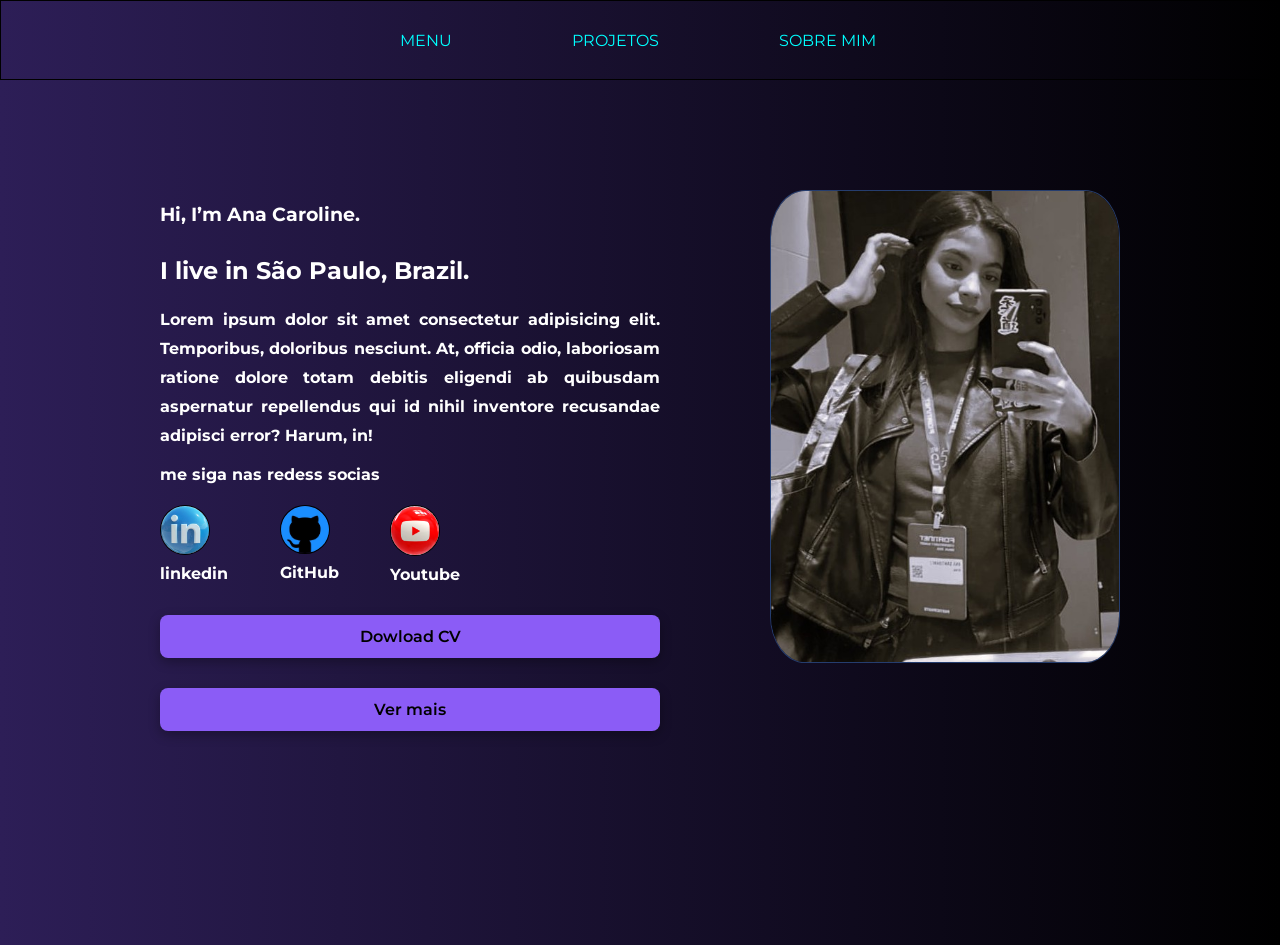
<file: index.html>
<!DOCTYPE html>
<html lang="en">
<head>
    <meta charset="UTF-8">
    <meta name="viewport" content="width=device-width, initial-scale=1.0">
    <title>teste</title>
    <link rel="stylesheet" href="./style.css">
    <meta name = 'viewport' content="width = device-width, initial-scale = 1 .0">

    <link rel="preconnect" href="https://fonts.googleapis.com">
    <link rel="preconnect" href="https://fonts.gstatic.com" crossorigin>
    <link href="https://fonts.googleapis.com/css2?family=Montserrat:ital,wght@0,100..900;1,100..900&display=swap" rel="stylesheet">
    <link rel="stylesheet" href="css/style.css">
</head>
<body>
    
    <header>
        <nav>
            <ul>
               <li><a href=""></a>MENU</li>
               <li><a href=""></a>PROJETOS</li>
               <li><a href=""></a>SOBRE MIM</li>
            </ul>
        </nav>   
    </header>

    <main>
        <section class="mae">

       
        <section class="bio">
            <h1>Hi, I’m Ana Caroline.</h1>
            <h2>I live in São Paulo, Brazil.</h2>
            <p>Lorem ipsum dolor sit amet consectetur adipisicing elit. Temporibus, doloribus nesciunt. At, officia odio, laboriosam ratione dolore totam debitis eligendi ab quibusdam aspernatur repellendus qui id nihil inventore recusandae adipisci error? Harum, in!</p>
            <p>me siga nas redess socias </p>
        </section>

         <section class="links">

            <a href="https://br.linkedin.com/">
                <img class="logo" src="img/logos/logo-linkedin.png" alt="logo">
                <p>linkedin</p>
            </a>

            <a href="https://github.com/carolinevsant">
                <img class="logo" src="img/logos/logo-gitHub.png" alt="logo">
                <p>GitHub</p>
            </a>

            <a href="https://br.linkedin.com/">
                <img class="logo" src="img/logos/logo-youtubee.png" alt="logo">
                <p>Youtube</p>
            </a>

        </section>

        <section class="buttons">
            <button class="btn" type="button">
                <a style="color: black;" href="img/curriculo/Currículo-Ana-Caroline.pdf">Dowload CV</a>
            </button>

            <button class="btn" type="button">
                <a style="color: black;" href="">Ver mais</a>
            </button>
        </section>


 </section>

       <div class="self" transition-style="in:circle:hesitate">
            <img style="width: 350px;  border: 1px solid rgb(37, 61, 110) ; border-radius: 10%;" src="img/self/foto-ana-caroline.jpeg" alt="">
       </div>

       

    </main>

</body>
</html>
</file>
<file: style.css>
*{
    padding: 0;
    margin: 0;
    box-sizing: border-box;
    border: 0;
    background: 0;
    list-style: none;
    text-decoration: none;
    color: 0;

     font-family: "Montserrat", sans-serif; 
    
}

body{
    width: 100%;
    height: 105vh;
    background: linear-gradient(to right, #2d1e57 0%, #000000 100%);
   /* background: linear-gradient(to bottom, #ffffff 0%, #000000 100%);*/
}

header{
    display: flex;
    align-items: center;
    justify-content: center;

    height: 70px;

    border: 1px solid;
}

ul, li{
    display: flex;
    gap: 30px;

    color: white;
}

main{
    display: flex;
    justify-content: space-around;
    padding: 50px;

}

.bio{
    display: flex;
    justify-content: space-between;
    flex-direction: column;
    width: 500px;
    height: 300px;

}

h1, h2{
    line-height: 50px;
    color: rgb(255, 255, 255);
}

p{
    color: white;
    font-weight: bold;
    text-align: justify;
    margin-top: 5px;
    line-height: 1.8;
}

/* -------------------------btn personalizados retirados do themedevhub.com -----------------------------------------*/

.btn {
  display: inline-flex;
  align-items: center;
  justify-content: center;
  background: #8b5cf6;
  color: #ffffff;
  border-radius: 8px;
  padding: 12px 24px;
  font-size: 16px;
  font-weight: 600;
  box-shadow: 0 4px 12px rgba(0,0,0,0.3);
  cursor: pointer;
  outline: none;
  transition: all 200ms ease;

  margin-top: 30px;
}
.btn:hover {
  background: #7c3aed;
  color: #ffffff;
  transform: translateY(-3px);

  transition: all 200ms ease;
}

.btn:focus-visible {
  outline: 2px solid #8b5cf6;
  outline-offset: 3px;
}

.btn:active {
  background: #6d28d9;
  color: #ffffff;
  transform: translateY(1px) scale(0.98);
  box-shadow: none;
}

.btn:disabled {
  background: #8b5cf6;
  color: #ffffff;
  opacity: 0.45;
  cursor: not-allowed;
  pointer-events: none;
}

/* ------------------------- ↗️ btn personalizados retirados do themedevhub.com -----------------------------------------*/


@media ( max-width: 450px ){

    main{
        width: 100%;
        height: 105vh;

        display: flex;
        align-items: center;
        justify-content: space-around;
        flex-direction: column;

        color: white;
        background: linear-gradient(to bottom, #050951 0%, #000000 100%);
    }
    
    header{
        display: flex;
        justify-content: space-around;
        background: linear-gradient(to bottom, #000000 0%, #150646 100%);
    
        
        border-bottom: 1px solid white;
    }

    .bio{
        width: 350px;
    }
    
    .self{
        margin-top: 350px;
    }

    h1{
        color: green;
    }

    button{
        color: white;
        border: 1px solid white;
    }


}


.box{
    width: 100px;
    height: 100px;

    background: #7c3aed;

    transition: trasform 2s ease 0s, 
    background-color 2s ease 0s ;

}

.box:hover{
    transform: rotate(135deg);
    background-color: aqua;
}
</file>
<file: css/style.css>
*{
    padding: 0;
    margin: 0;
    box-sizing: border-box;
    border: 0;
    background: 0;
    list-style: none;
    text-decoration: none;
    color: 0;

    font-family: "Montserrat", sans-serif; 
    
}

body{
    width: 100%;
    height: 105vh;
    background: linear-gradient(to right, #2d1e57 0%, #000000 100%);
   /* background: linear-gradient(to bottom, #ffffff 0%, #000000 100%);*/
}

header{
    display: flex;
    align-items: center;
    justify-content: space-around;

    height: 80px;
    border-bottom: 1px solid black;
}

nav{
    width: 570px;
    height: 65px;
}

nav ul li{
    display:inline-block;
    padding: 13px 35px;
    margin: 10px;
    color: aqua;
    cursor: pointer;
    position: relative;
    z-index: 2;
    transition: color 0.5s;
}

nav ul li::after{
    content: '';
    background: #7c3aed;
    width: 100%;
    height: 100%;
    border-radius: 30px;
    position: absolute;
    top: 100%;
    left: 50%;
    transform: translate(-50%, -50%);
    z-index: -1;
    opacity: 0;
    transition: top 0.5s, opacity 0.5s ;
}
nav ul li:hover{
    color: rgb(255, 255, 255);


}
nav ul li:hover::after{
    top: 50%;
    opacity: 1;
}



main{
    display: flex;
    justify-content: space-evenly;
    margin-top: 60px;

}

.bio{
    display: flex;
    flex-direction: column;
    width: 500px;
    height: 300px;

}

h1, h2{
    line-height: 50px;
    color: rgb(255, 255, 255);
}

p{
    color: white;
    
    text-align: justify;
    margin-top: 5px;
    line-height: 1.8;
}
/*--------------------- links ------------------------------------*/
.links{
    display: flex;
    flex-direction: row;
    justify-content: space-between;

    width: 300px;
    height: 80px;
    margin-top: 15px;


    cursor: pointer;
    transition: all 200ms ease;
}
.logo:hover{
    transform: translateY(-7px);
    transition: all 300ms ease;
}
.logo{
    display: flex;
    border-radius: 60%;
    width: 50px;
    border: 1px solid black;
}


/* -------------------------btn personalizados retirados do themedevhub.com -----------------------------------------*/
.buttons{
    display: flex;
    flex-direction: column;

}
.btn {
  display: flex;
  width: 500px;
  align-items: center;
  justify-content: center;
  background: #8b5cf6;
  color: #ffffff;
  border-radius: 8px;
  padding: 12px 24px;
  font-size: 16px;
  font-weight: 600;
  box-shadow: 0 4px 12px rgba(0,0,0,0.3);
  cursor: pointer;
  outline: none;
  transition: all 200ms ease;

  margin-top: 30px;
}
.btn:hover {
  background: #7c3aed;
  color: #ffffff;
  transform: translateY(-3px);

  transition: all 200ms ease;
}

.btn:focus-visible {
  outline: 2px solid #8b5cf6;
  outline-offset: 3px;
}

.btn:active {
  background: #6d28d9;
  color: #ffffff;
  transform: translateY(1px) scale(0.98);
  box-shadow: none;
}

.btn:disabled {
  background: #8b5cf6;
  color: #ffffff;
  opacity: 0.45;
  cursor: not-allowed;
  pointer-events: none;
}

/* ------------------------- ↗️ btn personalizados retirados do themedevhub.com -----------------------------------------*/


@media ( max-width: 450px ){

    main{
        width: 100%;
        height: 105vh;

        display: flex;
        align-items: center;
        justify-content: space-around;
        flex-direction: column;

        color: white;
        background: linear-gradient(to bottom, #050951 0%, #000000 100%);
    }
    
    header{
        display: flex;
        justify-content: space-around;
        background: linear-gradient(to bottom, #000000 0%, #150646 100%);
    
        
        border-bottom: 1px solid white;
    }

    .bio{
        width: 350px;
    }
    
    .self{
        margin-top: 350px;
    }

    h1{
        color: green;
    }

    button{
        color: white;
        border: 1px solid white;
    }


}


.box{
    width: 100px;
    height: 100px;

    background: #7c3aed;

    transition: trasform 2s ease 0s, 
    background-color 2s ease 0s ;

}

.box:hover{
    transform: rotate(135deg);
    background-color: aqua;
}
</file>
